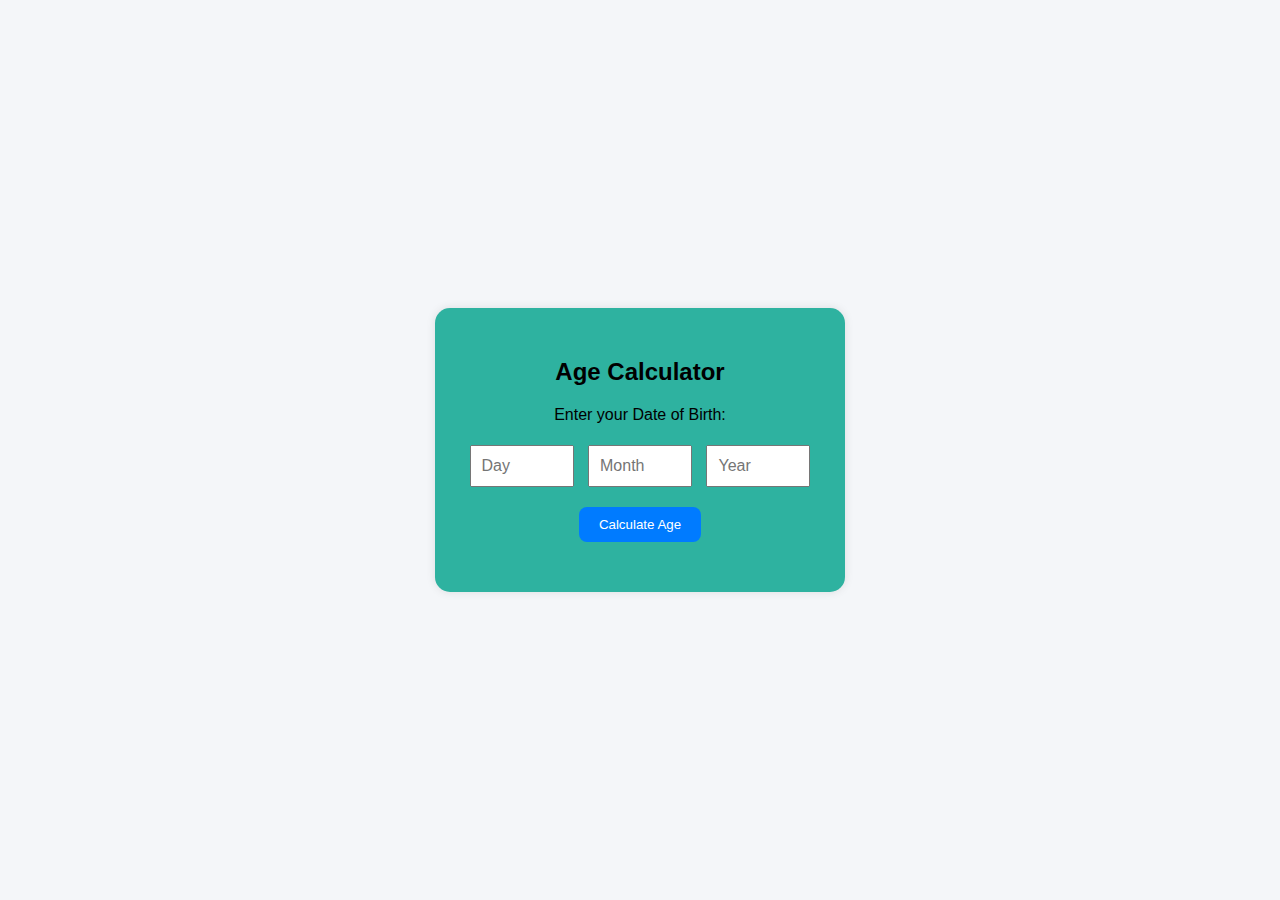
<file: codeAlpha_Internship/index.html>
<!DOCTYPE html>
<html lang="en">
<head>
  <meta charset="UTF-8">
  <title>Age Calculator</title>
  <link rel="stylesheet" href="style.css">
</head>
<body>
  <div class="container">
    <h2>Age Calculator</h2>
    <p>Enter your Date of Birth:</p>

    <input type="number" id="day" placeholder="Day" min="1" max="31">
    <input type="number" id="month" placeholder="Month" min="1" max="12">
    <input type="number" id="year" placeholder="Year" min="1900" max="2100">
    
    <br>
    <button onclick="calculateAge()">Calculate Age</button>

    <div id="result"></div>
  </div>

  <script src="script.js"></script>
</body>
</html>
</file>
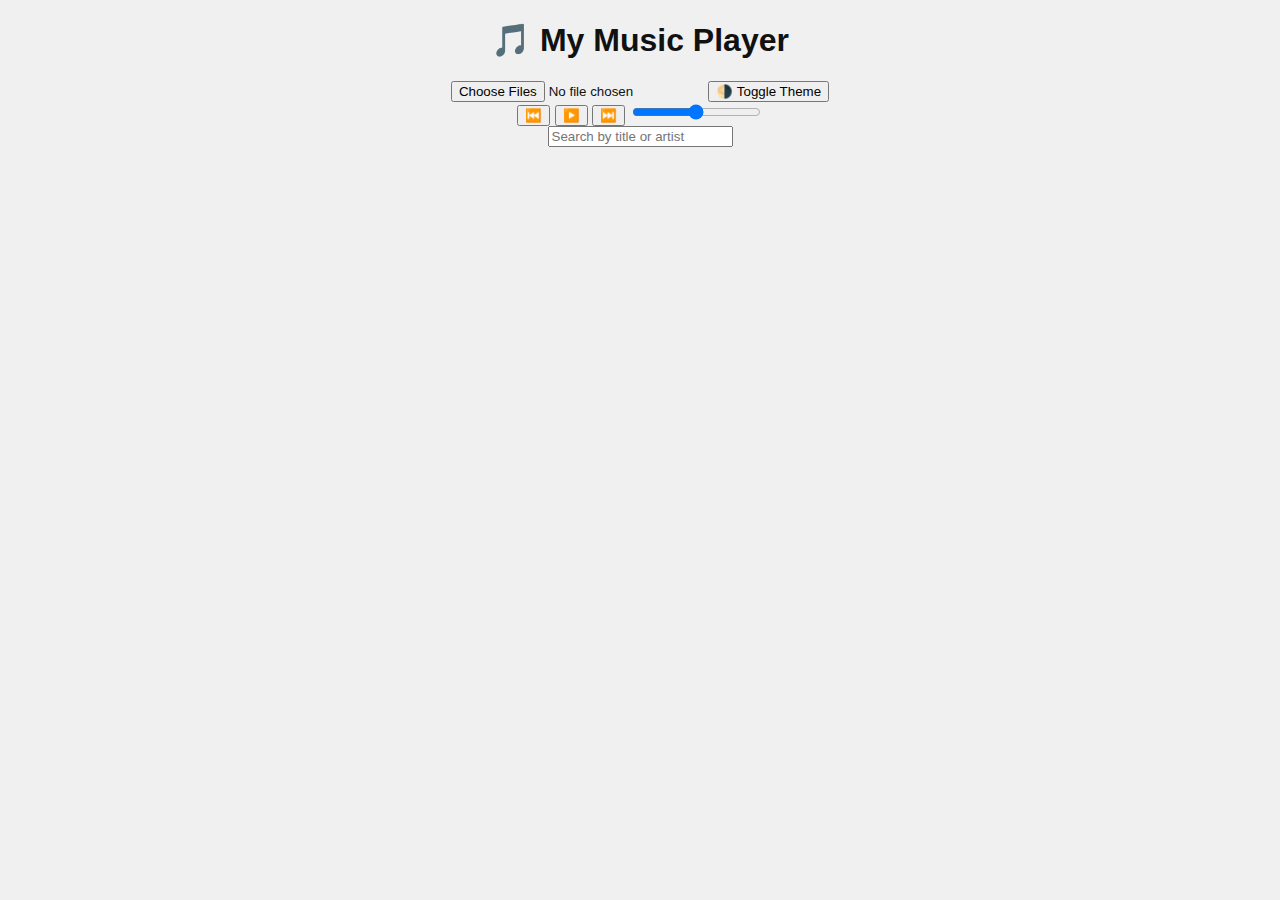
<file: codeAlpha_Internship/music.html>
<!DOCTYPE html>
<html lang="en">
<head>
  <meta charset="UTF-8" />
  <meta name="viewport" content="width=device-width, initial-scale=1.0"/>
  <link rel="stylesheet" href="music.css"/>
  <title>Web Music Player</title>
</head>
<body>
  <div class="player-container">
    <h1>🎵 My Music Player</h1>

    <input type="file" id="fileUpload" multiple accept="audio/*" />
    <button id="themeToggle">🌗 Toggle Theme</button>

    <div id="audio-controls">
      <button id="prev">⏮️</button>
      <button id="playPause">▶️</button>
      <button id="next">⏭️</button>
      <input type="range" id="volume" min="0" max="1" step="0.01" />
    </div>

    <audio id="audioPlayer" controls hidden></audio>

    <input type="text" id="searchInput" placeholder="Search by title or artist" />
    
    <ul id="playlist"></ul>
  </div>

  <script src="music.js"></script>
</body>
</html>
</file>
<file: codeAlpha_Internship/style.css>
body {
	font-family: Arial, sans-serif;
	background-color: #f4f6f9;
	display: flex;
	justify-content: center;
	align-items: center;
	height: 100vh;
	margin: 0;
  }
  
  .container {
	background-color: rgb(46, 178, 160);
	padding: 30px;
	border-radius: 15px;
	box-shadow: 0 0 10px rgba(0,0,0,0.1);
	text-align: center;
  }
  
  input[type="number"] {
	padding: 10px;
	width: 80px;
	margin: 5px;
	font-size: 16px;
  }
  
  button {
	padding: 10px 20px;
	background-color: #007bff;
	color: white;
	border: none;
	border-radius: 8px;
	cursor: pointer;
	margin-top: 15px;
  }
  
  button:hover {
	background-color: #0056b3;
  }
  
  #result {
	margin-top: 20px;
	font-size: 20px;
	font-weight: bold;
  }
</file>
<file: codeAlpha_Internship/music.css>
body {
  font-family: Arial, sans-serif;
  background-color: #f0f0f0;
  color: #111;
  text-align: center;
  transition: background 0.3s, color 0.3s;
}

.dark-mode {
  background-color: #200d0d;
  color: #eee;
}

#playlist {
  list-style-type: none;
  padding: 0;
}

#playlist li {
  margin: 5px;
  cursor: pointer;
}
</file>
